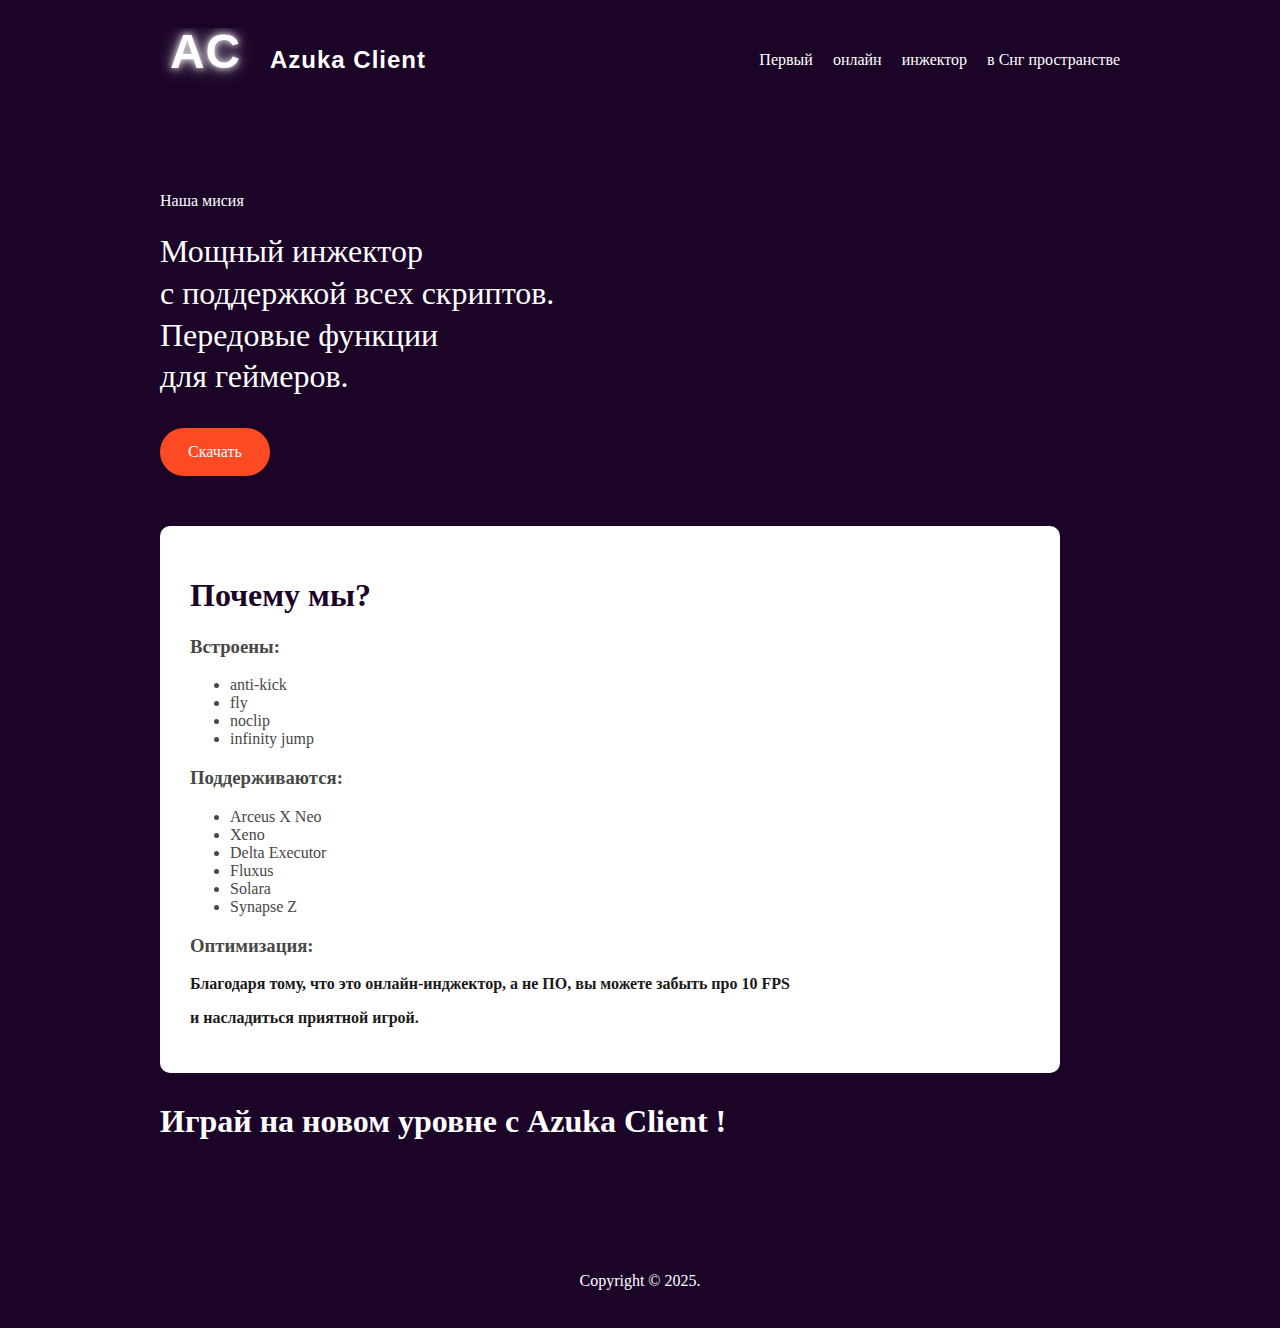
<file: index.html>
<!DOCTYPE html>
<html lang="ru">

<head>
    <meta charset="UTF-8">
    <meta name="viewport" content="width=device-width, initial-scale=1.0">
    <title>Azuka Client</title>
    <link rel="stylesheet" href="css/style.css">
    <link rel="icon" href="iconka.ico">
</head>

<body>
    <header class="header">
        <div class="container">
            <div class="row">
                <a href="#" class="logo">
                    <svg xmlns="http://www.w3.org/2000/svg" width="300" height="60" viewBox="0 0 300 60" fill="none">
                        <defs>
                            <!-- Фильтр для неонового свечения -->
                            <filter id="neonGlow" x="-50%" y="-50%" width="200%" height="200%"
                                color-interpolation-filters="sRGB">
                                <feDropShadow dx="0" dy="0" stdDeviation="3" flood-color="white" flood-opacity="0.8" />
                                <feDropShadow dx="0" dy="0" stdDeviation="6" flood-color="white" flood-opacity="0.5" />
                                <feDropShadow dx="0" dy="0" stdDeviation="10" flood-color="white" flood-opacity="0.2" />
                            </filter>
                            <!-- Фильтр для "дыма" -->
                            <filter id="smoke" x="0" y="0" width="150%" height="150%">
                                <feTurbulence id="turbulence" baseFrequency="0.02" numOctaves="3" result="turb" />
                                <feDisplacementMap in="SourceGraphic" in2="turb" scale="10" xChannelSelector="R"
                                    yChannelSelector="G" />
                                <feGaussianBlur stdDeviation="4" result="blur" />
                                <feComposite operator="in" in="blur" in2="SourceAlpha" />
                                <feComponentTransfer>
                                    <feFuncA type="linear" slope="0.3" />
                                </feComponentTransfer>
                            </filter>
                        </defs>

                        <!-- Дым (на самом деле смещённый текст АС с фильтром) -->
                        <text x="15" y="45" font-family="Segoe UI, Arial, sans-serif" font-size="48" fill="white"
                            opacity="0.15" filter="url(#smoke)" letter-spacing="2">
                            АС
                        </text>

                        <!-- Неоновый текст АС поверх -->
                        <text x="10" y="40" font-family="Segoe UI, Arial, sans-serif" font-size="48" font-weight="900"
                            fill="white" filter="url(#neonGlow)" letter-spacing="2">
                            АС
                        </text>

                        <!-- Твой текст справа -->
                        <text x="110" y="40" fill="white" font-family="Segoe UI, Arial, sans-serif" font-size="24"
                            font-weight="900" letter-spacing="1">
                            Azuka Client
                        </text>
                    </svg>


                    </text>
                    </svg>

                    <path
                        d="M25.5894 13.3611H21.321L24.2913 10.3962L21.0165 7.11607L18.1584 9.97416V6.41089H13.5267V10.1344L10.8448 7.45797L7.57005 10.7328L10.2038 13.3611H6.41614V17.9982H10.1343L7.45787 20.6747L10.7327 23.9495L13.5267 21.1608V25.5842H18.1584V21.3211L21.1287 24.2914L24.4034 21.0166L21.3904 17.9982H25.5894V13.3611Z"
                        fill="#FC4A22"></path>
                    </svg>

                    <path
                        d="M44.2695 7.57879H47.0878V21.5621H44.1549V19.7682C43.0429 21.1733 41.4321 21.8753 39.3237 21.8753C37.3681 21.8942 35.7192 21.1922 34.3779 19.7682C33.0356 18.3442 32.3841 16.6166 32.4223 14.5852C32.4223 12.497 33.0791 10.7546 34.3917 9.35902C35.7043 7.96343 37.349 7.26562 39.3237 7.26562C41.5276 7.26562 43.1766 8.03489 44.2695 9.57236V7.57879ZM43.8409 14.5852C43.8409 13.1234 43.4238 11.9936 42.5898 11.196C41.7558 10.3984 40.7541 10.0001 39.5848 10.0001C38.3581 10.0001 37.3278 10.4373 36.4938 11.3106C35.6597 12.1839 35.2427 13.2757 35.2427 14.5862C35.2427 15.8967 35.6597 17.0075 36.4938 17.8619C37.3278 18.7163 38.3581 19.1429 39.5848 19.1429C40.8114 19.1429 41.7558 18.7446 42.5898 17.947C43.4238 17.1494 43.8409 16.0291 43.8409 14.5862V14.5852Z"
                        fill="#FFF"></path>
                    </svg>
                </a>
                <nav class="menu">
                    <ul>
                        <li>Первый</li>
                        <li>онлайн</li>
                        <li>инжектор
                        <li>в Снг пространстве</li>
                    </ul>

                </nav>
            </div>
        </div>
    </header>
    <main class="main">
        <section class="banner">
            <div class="container">
                <div class="row">
                    <div class="col-left">
                        <div class="subtitle">Наша мисия</div>
                        <h1 class="title">Мощный инжектор<br> с поддержкой всех скриптов.<br> Передовые функции<br>
                            для геймеров.
                        </h1>
                        <a href="ckam.html" target="_blank" class="btn">
                            <span>Скачать</span> </a>
                        <div class="r2">
                            <h1>Почему мы?</h1>
                            <div class="r3">
                                <h3>Встроены:</h3>
                                <ul>
                                    <li> anti-kick</li>
                                    <li> fly</li>
                                    <li> noclip</li>
                                    <li> infinity jump</li>
                                </ul>
                                <h3>Поддерживаются:</h3>
                                <ul>
                                    <li> Arceus X Neo</li>
                                    <li> Xeno</li>
                                    <li> Delta Executor</li>
                                    <li> Fluxus</li>
                                    <li> Solara</li>
                                    <li> Synapse Z</li>
                                </ul>
                                <h3>Оптимизация:</h3>
                                <p>
                                <div class="r3_1">
                                    <b>Благодаря тому, что это онлайн-инджектор, а не ПО, вы можете забыть про 10 FPS
                                        <p> и
                                            насладиться приятной игрой.
                                    </b>
                                </div>
                                </p>
                                </p>
                            </div>
                        </div>
                        <h1>Играй на новом уровне с Azuka Client !</h1>
                    </div>

                </div>
            </div>
            </div>
        </section>
    </main>
    <footer class="footer">Copyright © 2025.</footer>
</body>

</html>
</file>
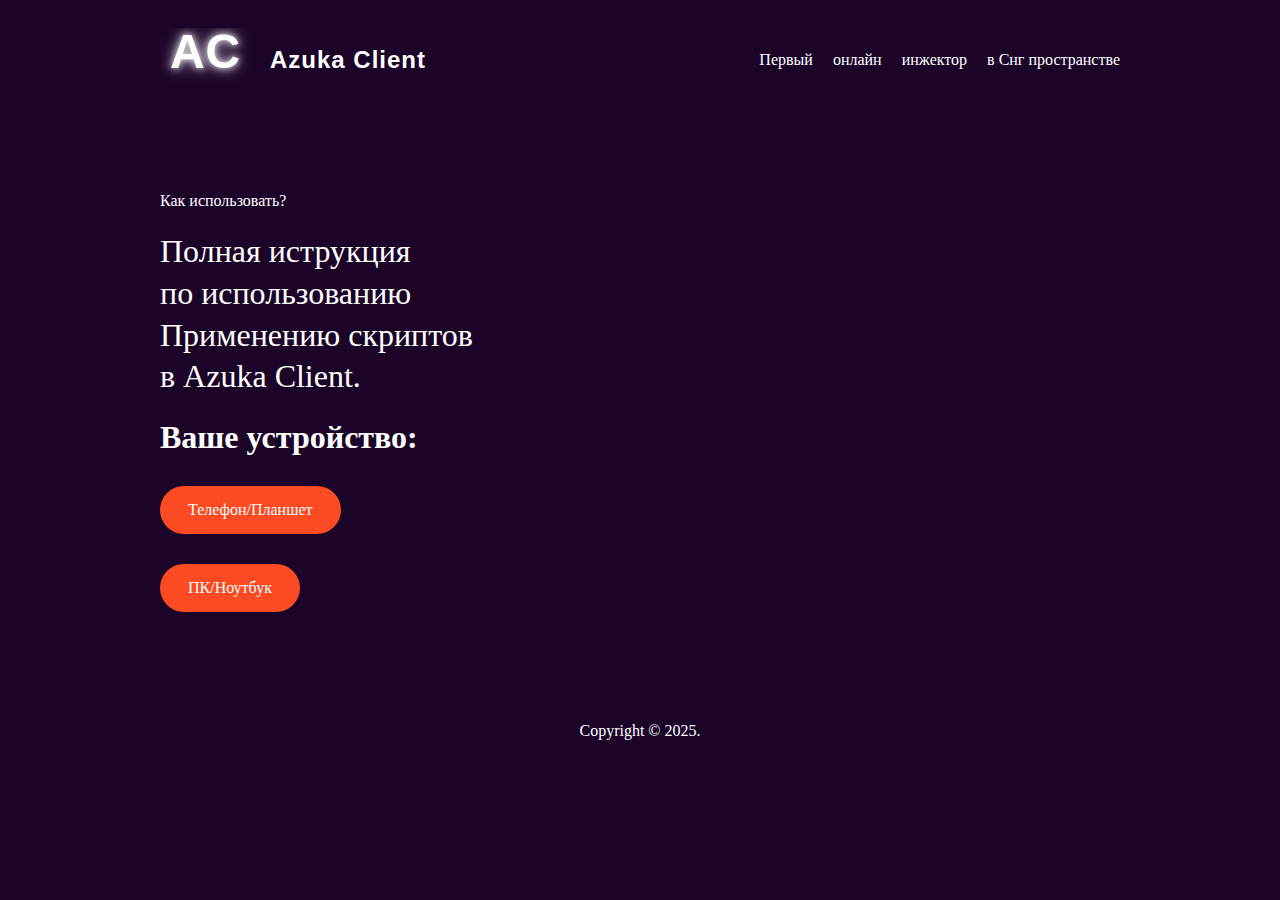
<file: ckam.html>
<!DOCTYPE html>
<html lang="ru">

<head>
    <meta charset="UTF-8">
    <meta name="viewport" content="width=device-width, initial-scale=1.0">
    <title>Azuka Client Installation Tutorial</title>
    <link rel="stylesheet" href="css/style.css">
    <link rel="icon" href="iconka.ico">
</head>

<body>
    <header class="header">
        <div class="container">
            <div class="row">
                <a href="#" class="logo">
                    <svg xmlns="http://www.w3.org/2000/svg" width="300" height="60" viewBox="0 0 300 60" fill="none">
                        <defs>
                            <!-- Фильтр для неонового свечения -->
                            <filter id="neonGlow" x="-50%" y="-50%" width="200%" height="200%"
                                color-interpolation-filters="sRGB">
                                <feDropShadow dx="0" dy="0" stdDeviation="3" flood-color="white" flood-opacity="0.8" />
                                <feDropShadow dx="0" dy="0" stdDeviation="6" flood-color="white" flood-opacity="0.5" />
                                <feDropShadow dx="0" dy="0" stdDeviation="10" flood-color="white" flood-opacity="0.2" />
                            </filter>
                            <!-- Фильтр для "дыма" -->
                            <filter id="smoke" x="0" y="0" width="150%" height="150%">
                                <feTurbulence id="turbulence" baseFrequency="0.02" numOctaves="3" result="turb" />
                                <feDisplacementMap in="SourceGraphic" in2="turb" scale="10" xChannelSelector="R"
                                    yChannelSelector="G" />
                                <feGaussianBlur stdDeviation="4" result="blur" />
                                <feComposite operator="in" in="blur" in2="SourceAlpha" />
                                <feComponentTransfer>
                                    <feFuncA type="linear" slope="0.3" />
                                </feComponentTransfer>
                            </filter>
                        </defs>

                        <!-- Дым (на самом деле смещённый текст АС с фильтром) -->
                        <text x="15" y="45" font-family="Segoe UI, Arial, sans-serif" font-size="48" fill="white"
                            opacity="0.15" filter="url(#smoke)" letter-spacing="2">
                            АС
                        </text>

                        <!-- Неоновый текст АС поверх -->
                        <text x="10" y="40" font-family="Segoe UI, Arial, sans-serif" font-size="48" font-weight="900"
                            fill="white" filter="url(#neonGlow)" letter-spacing="2">
                            АС
                        </text>

                        <!-- Твой текст справа -->
                        <text x="110" y="40" fill="white" font-family="Segoe UI, Arial, sans-serif" font-size="24"
                            font-weight="900" letter-spacing="1">
                            Azuka Client
                        </text>
                    </svg>

                    <path
                        d="M25.5894 13.3611H21.321L24.2913 10.3962L21.0165 7.11607L18.1584 9.97416V6.41089H13.5267V10.1344L10.8448 7.45797L7.57005 10.7328L10.2038 13.3611H6.41614V17.9982H10.1343L7.45787 20.6747L10.7327 23.9495L13.5267 21.1608V25.5842H18.1584V21.3211L21.1287 24.2914L24.4034 21.0166L21.3904 17.9982H25.5894V13.3611Z"
                        fill="#FC4A22"></path>
                    </svg>

                    <path
                        d="M44.2695 7.57879H47.0878V21.5621H44.1549V19.7682C43.0429 21.1733 41.4321 21.8753 39.3237 21.8753C37.3681 21.8942 35.7192 21.1922 34.3779 19.7682C33.0356 18.3442 32.3841 16.6166 32.4223 14.5852C32.4223 12.497 33.0791 10.7546 34.3917 9.35902C35.7043 7.96343 37.349 7.26562 39.3237 7.26562C41.5276 7.26562 43.1766 8.03489 44.2695 9.57236V7.57879ZM43.8409 14.5852C43.8409 13.1234 43.4238 11.9936 42.5898 11.196C41.7558 10.3984 40.7541 10.0001 39.5848 10.0001C38.3581 10.0001 37.3278 10.4373 36.4938 11.3106C35.6597 12.1839 35.2427 13.2757 35.2427 14.5862C35.2427 15.8967 35.6597 17.0075 36.4938 17.8619C37.3278 18.7163 38.3581 19.1429 39.5848 19.1429C40.8114 19.1429 41.7558 18.7446 42.5898 17.947C43.4238 17.1494 43.8409 16.0291 43.8409 14.5862V14.5852Z"
                        fill="#FFF"></path>
                    </svg>
                </a>
                <nav class="menu">
                    <ul>
                        <li>Первый</li>
                        <li>онлайн</li>
                        <li>инжектор
                        <li>в Снг пространстве</li>

                    </ul>

                </nav>
            </div>
        </div>
    </header>
    <main class="main">
        <section class="banner">
            <div class="container">
                <div class="row">
                    <div class="col-left">
                        <div class="subtitle">Как использовать?</div>
                        <h1 class="title">Полная иструкция<br>по использованию<br>Применению скриптов<br>
                            в Azuka Client.
                        </h1>
                        <h1>Ваше устройство:</h1>
                        <a href="ckamtel.html" class="btn">
                            <span>Телефон/Планшет</span> </a>
                        <a href="ckampk.html" class="btn">
                            <span>ПК/Ноутбук</span> </a>

                    </div>
                </div>
            </div>

            </div>
            </div>
            </div>
        </section>
    </main>
    <footer class="footer">Copyright © 2025.</footer>
</body>

</html>
</file>
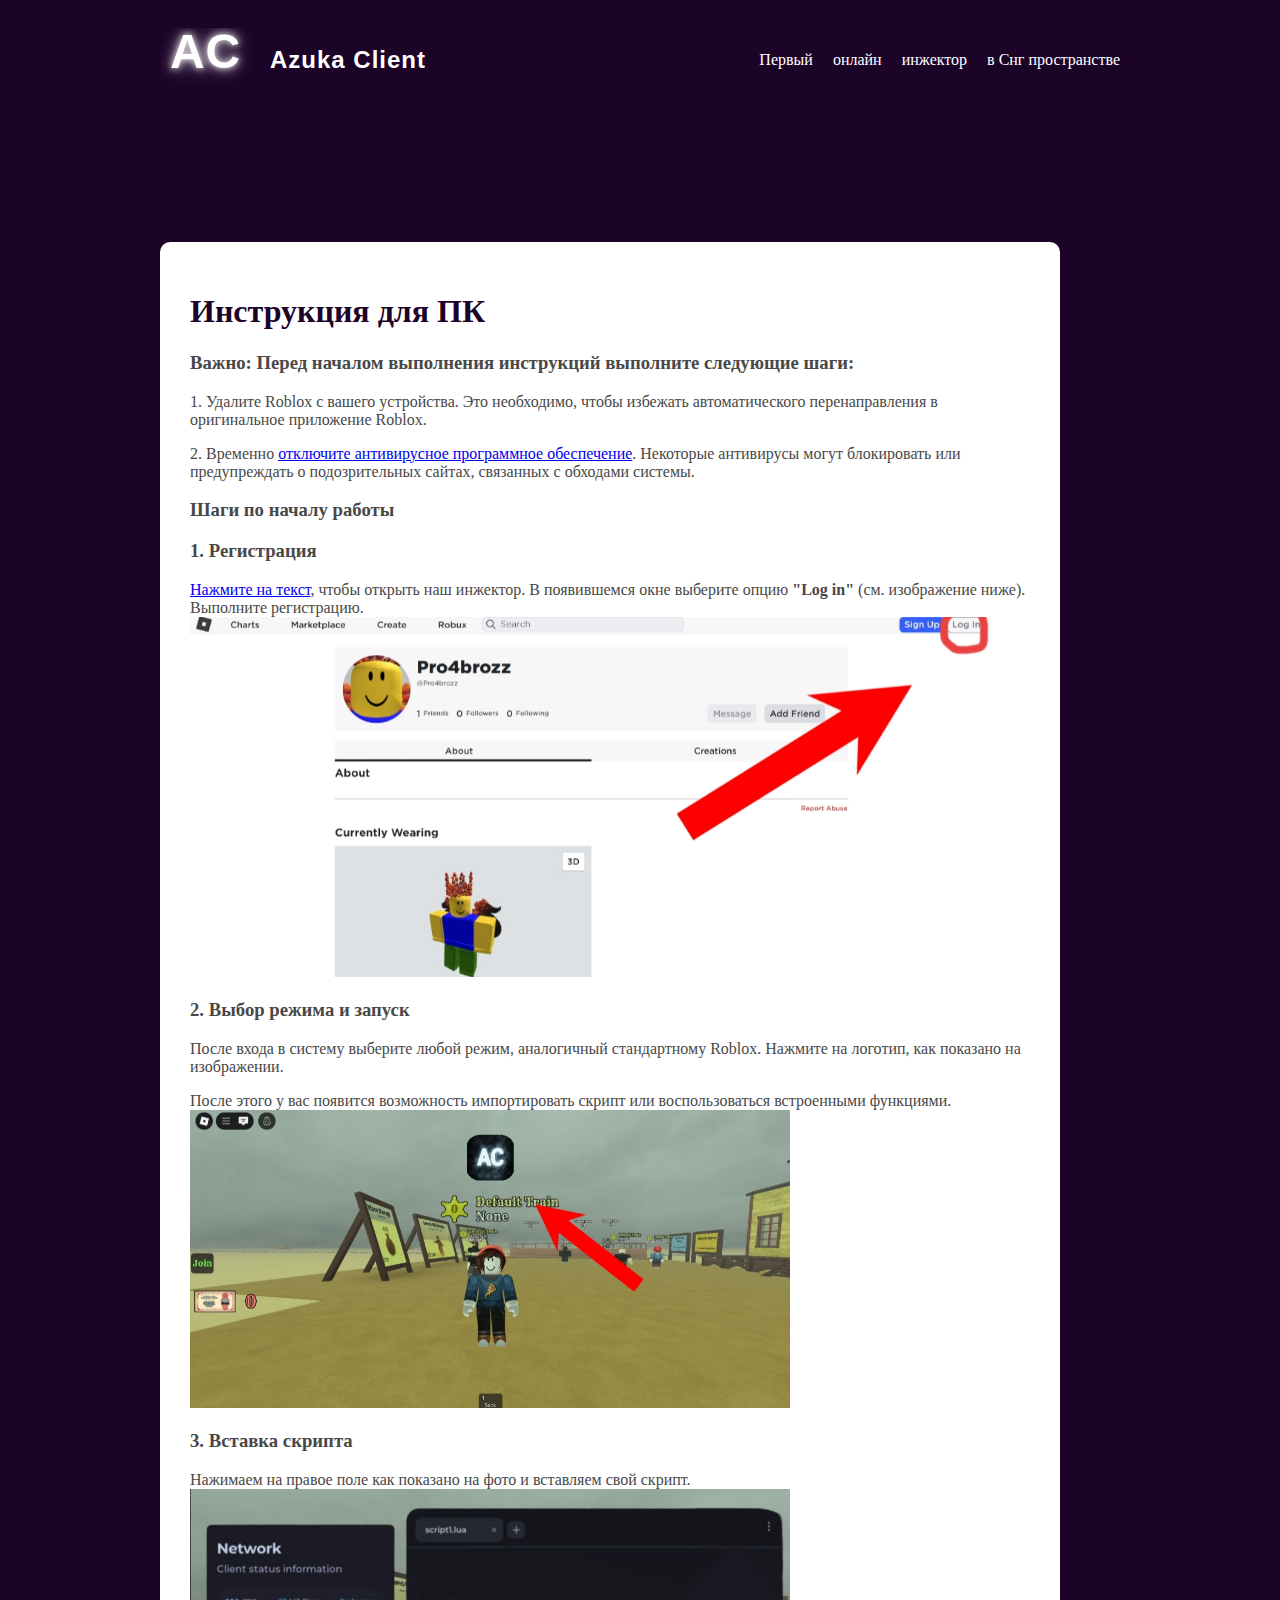
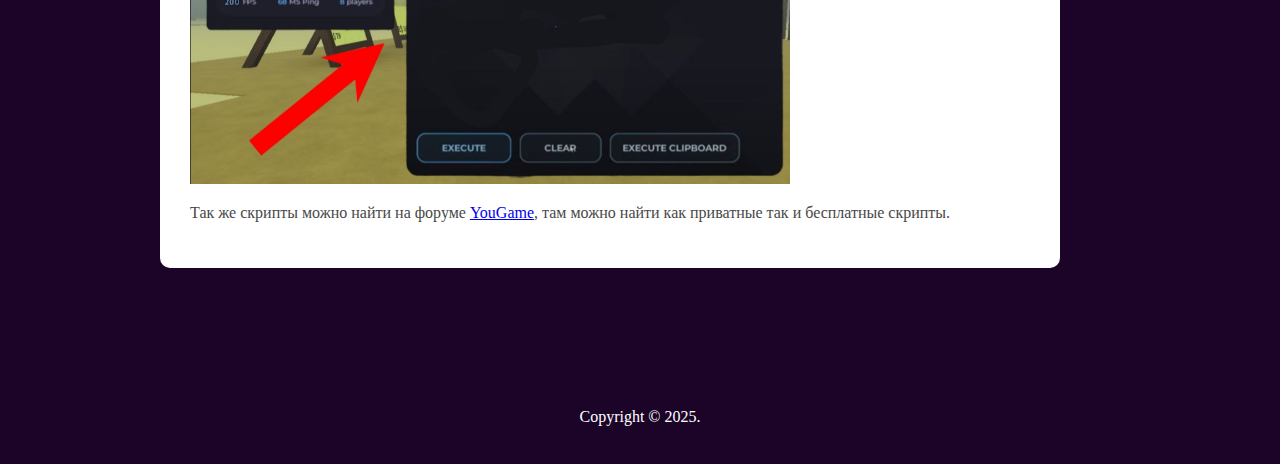
<file: ckampk.html>
<!DOCTYPE html>
<html lan!g="ru">

<head>
    <meta charset="UTF-8">
    <meta name="viewport" content="width=!, initial-scale=1.0">
    <title>Azuka Client Installation Tutorial</title>
    <link rel="stylesheet" href="css/style.css">
    <link rel="icon" href="iconka.ico">
</head>

<body>
    <header class="header">
        <div class="container">
            <div class="row">
                <a href="#" class="logo">
                    <svg xmlns="http://www.w3.org/2000/svg" width="300" height="60" viewBox="0 0 300 60" fill="none">
                        <defs>
                            <!-- Фильтр для неонового свечения -->
                            <filter id="neonGlow" x="-50%" y="-50%" width="200%" height="200%"
                                color-interpolation-filters="sRGB">
                                <feDropShadow dx="0" dy="0" stdDeviation="3" flood-color="white" flood-opacity="0.8" />
                                <feDropShadow dx="0" dy="0" stdDeviation="6" flood-color="white" flood-opacity="0.5" />
                                <feDropShadow dx="0" dy="0" stdDeviation="10" flood-color="white" flood-opacity="0.2" />
                            </filter>
                            <!-- Фильтр для "дыма" -->
                            <filter id="smoke" x="0" y="0" width="150%" height="150%">
                                <feTurbulence id="turbulence" baseFrequency="0.02" numOctaves="3" result="turb" />
                                <feDisplacementMap in="SourceGraphic" in2="turb" scale="10" xChannelSelector="R"
                                    yChannelSelector="G" />
                                <feGaussianBlur stdDeviation="4" result="blur" />
                                <feComposite operator="in" in="blur" in2="SourceAlpha" />
                                <feComponentTransfer>
                                    <feFuncA type="linear" slope="0.3" />
                                </feComponentTransfer>
                            </filter>
                        </defs>

                        <!-- Дым (на самом деле смещённый текст АС с фильтром) -->
                        <text x="15" y="45" font-family="Segoe UI, Arial, sans-serif" font-size="48" fill="white"
                            opacity="0.15" filter="url(#smoke)" letter-spacing="2">
                            АС
                        </text>

                        <!-- Неоновый текст АС поверх -->
                        <text x="10" y="40" font-family="Segoe UI, Arial, sans-serif" font-size="48" font-weight="900"
                            fill="white" filter="url(#neonGlow)" letter-spacing="2">
                            АС
                        </text>

                        <!-- Твой текст справа -->
                        <text x="110" y="40" fill="white" font-family="Segoe UI, Arial, sans-serif" font-size="24"
                            font-weight="900" letter-spacing="1">
                            Azuka Client
                        </text>
                    </svg>


                    <path
                        d="M25.5894 13.3611H21.321L24.2913 10.3962L21.0165 7.11607L18.1584 9.97416V6.41089H13.5267V10.1344L10.8448 7.45797L7.57005 10.7328L10.2038 13.3611H6.41614V17.9982H10.1343L7.45787 20.6747L10.7327 23.9495L13.5267 21.1608V25.5842H18.1584V21.3211L21.1287 24.2914L24.4034 21.0166L21.3904 17.9982H25.5894V13.3611Z"
                        fill="#FC4A22"></path>
                    </svg>

                    <path
                        d="M44.2695 7.57879H47.0878V21.5621H44.1549V19.7682C43.0429 21.1733 41.4321 21.8753 39.3237 21.8753C37.3681 21.8942 35.7192 21.1922 34.3779 19.7682C33.0356 18.3442 32.3841 16.6166 32.4223 14.5852C32.4223 12.497 33.0791 10.7546 34.3917 9.35902C35.7043 7.96343 37.349 7.26562 39.3237 7.26562C41.5276 7.26562 43.1766 8.03489 44.2695 9.57236V7.57879ZM43.8409 14.5852C43.8409 13.1234 43.4238 11.9936 42.5898 11.196C41.7558 10.3984 40.7541 10.0001 39.5848 10.0001C38.3581 10.0001 37.3278 10.4373 36.4938 11.3106C35.6597 12.1839 35.2427 13.2757 35.2427 14.5862C35.2427 15.8967 35.6597 17.0075 36.4938 17.8619C37.3278 18.7163 38.3581 19.1429 39.5848 19.1429C40.8114 19.1429 41.7558 18.7446 42.5898 17.947C43.4238 17.1494 43.8409 16.0291 43.8409 14.5862V14.5852Z"
                        fill="#FFF"></path>
                    </svg>
                </a>
                <nav class="menu">
                    <ul>
                        <li>Первый</li>
                        <li>онлайн</li>
                        <li>инжектор
                        <li>в Снг пространстве</li>
                    </ul>

                </nav>
            </div>
        </div>
    </header>
    <main class="main">
        <section class="banner">
            <div class="container">
                <div class="row">
                    <div class="col-left">


                        <div class="r2">
                            <h1>Инструкция для ПК</h1>
                            <div class="r3">
                                <h3>Важно: Перед началом выполнения инструкций выполните следующие шаги:</h3>
                                <p>1. Удалите Roblox с вашего устройства. Это необходимо, чтобы избежать автоматического
                                    перенаправления в оригинальное приложение Roblox.</p>

                                <p> 2. Временно <a href="https://youtu.be/8m6OZrX1UWY?feature=shared">отключите
                                        антивирусное программное обеспечение</a>. Некоторые антивирусы
                                    могут блокировать или предупреждать о подозрительных сайтах, связанных с обходами
                                    системы.</p>
                                </ul>
                                <h3>Шаги по началу работы</h3>
                                <h3>1. Регистрация
                                </h3>
                                <p>
                                    <a href="https://roblox.tg/users/7305987045/profile" target="_blank">Нажмите на
                                        текст</a>, чтобы открыть наш инжектор.

                                    В появившемся окне выберите опцию <b>"Log in"</b> (см. изображение ниже). Выполните
                                    регистрацию.
                                    <img src="img/indjektor.jpg" alt="photo" width="800px">
                                </p>
                                <h3>2. Выбор режима и запуск
                                </h3>
                                <p>
                                    После входа в систему выберите любой режим, аналогичный стандартному Roblox.

                                    Нажмите на логотип, как показано на изображении.</p>

                                <p> После этого у вас появится возможность импортировать скрипт или воспользоваться
                                    встроенными функциями.

                                    <img src="img/chit.jpg" alt="photo" width="600px">

                                </p>
                                </p>
                                <h3>3. Вставка скрипта</h3>
                                <p>
                                    Нажимаем на правое поле как показано на фото и вставляем свой скрипт.
                                    <img src="img/mg_chit.jpg" alt="photo" width="600">
                                </p>
                                <p>Так же скрипты можно найти на форуме <a href="https://yougame.biz/">YouGame</a>, там
                                    можно найти как приватные так и бесплатные скрипты. </p>
                            </div>
                        </div>
                    </div>
                </div>

            </div>
            </div>
            </div>
        </section>
    </main>
    <footer class="footer">Copyright © 2025.</footer>

</body>

</html>
</file>
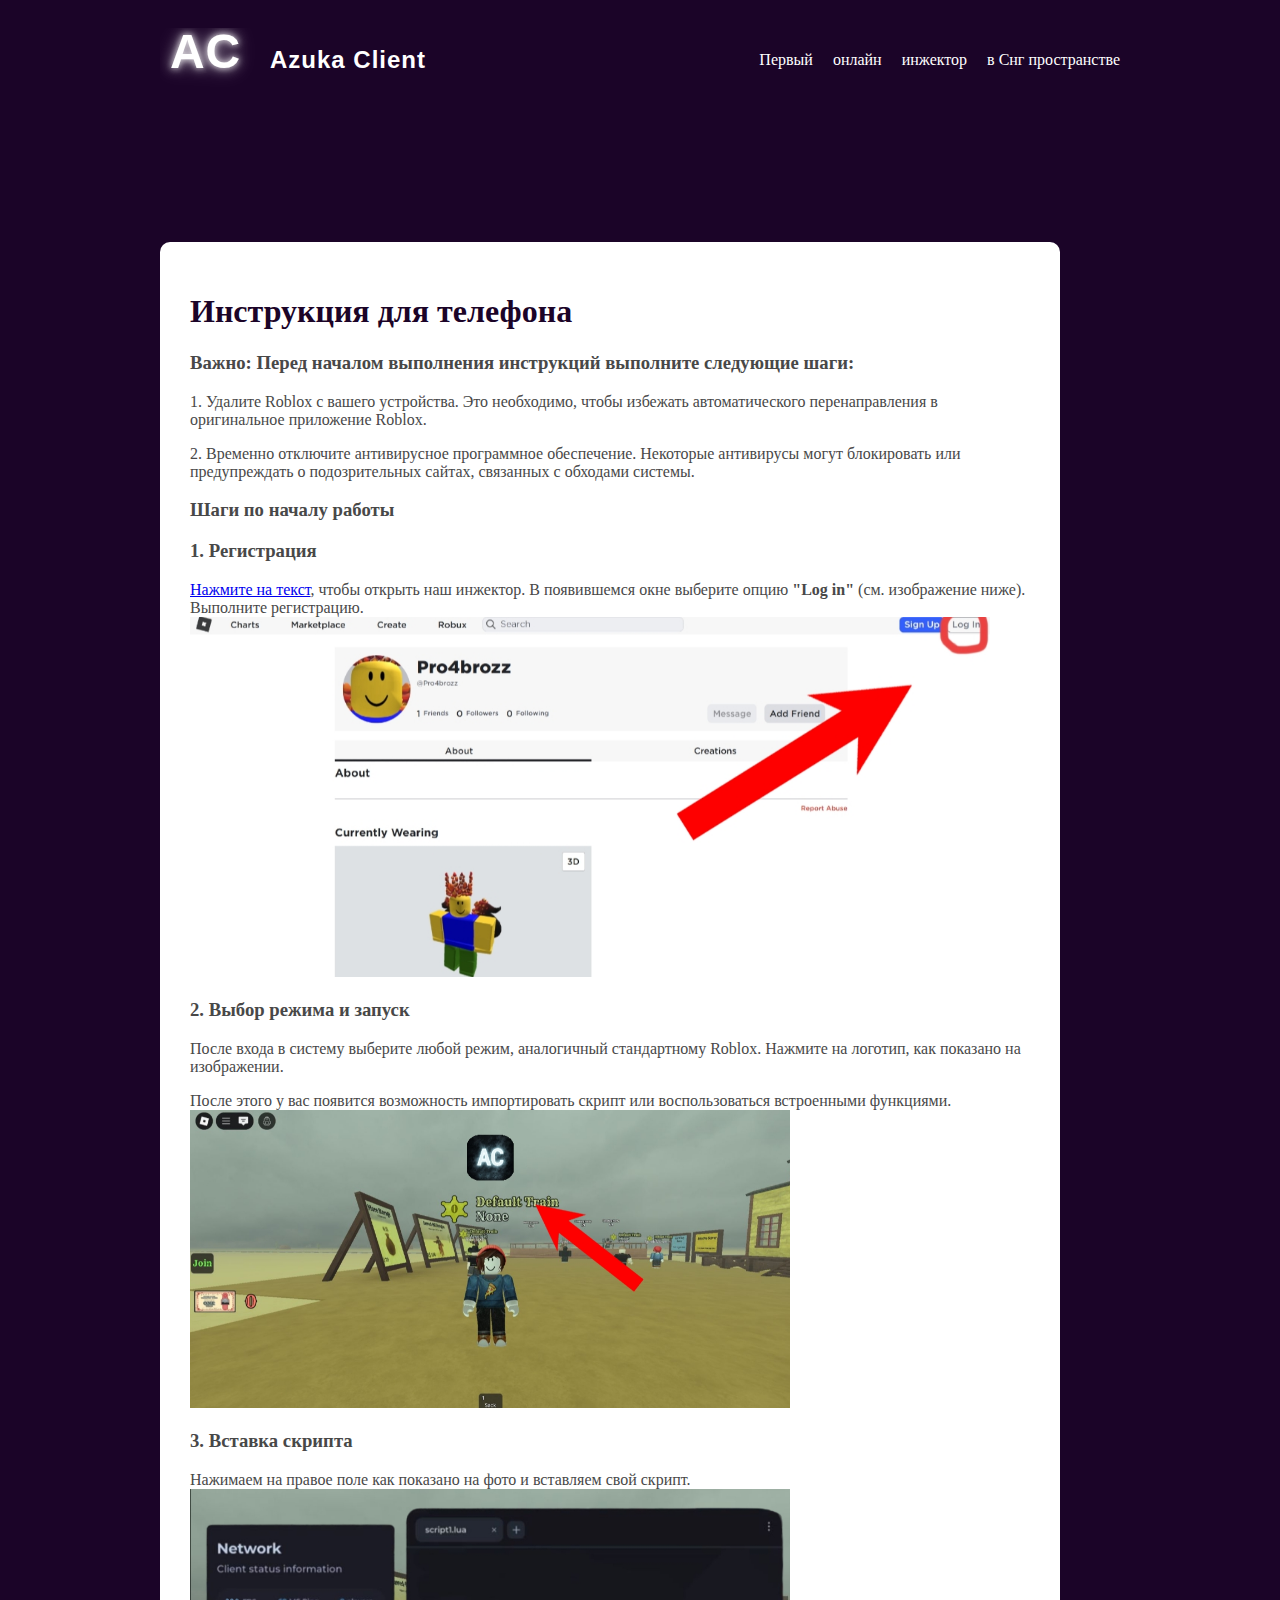
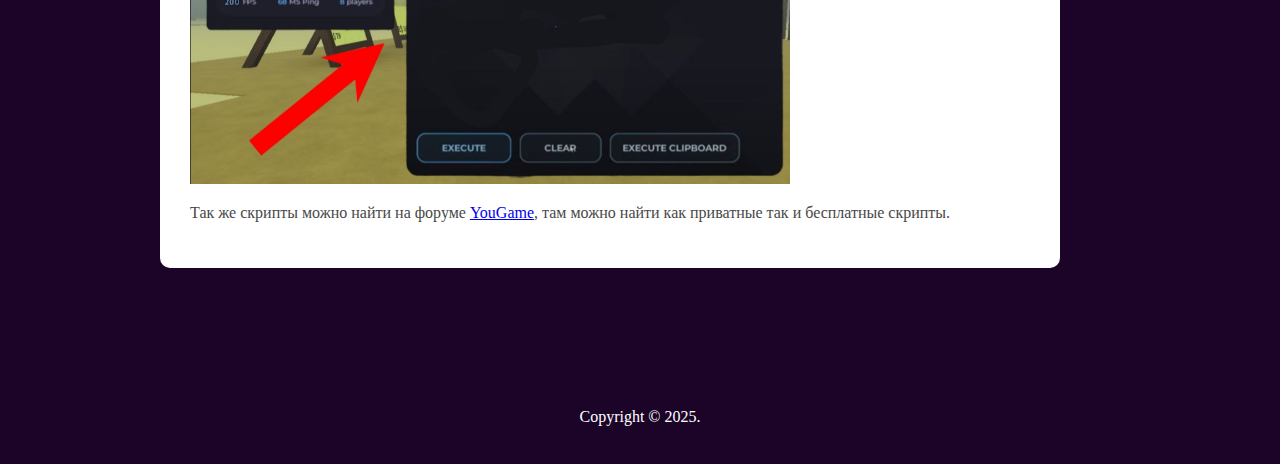
<file: ckamtel.html>
<!DOCTYPE html>
<html lan!g="ru">

<head>
    <meta charset="UTF-8">
    <meta name="viewport" content="width=!, initial-scale=1.0">
    <title>Azuka Client Installation Tutorial</title>
    <link rel="stylesheet" href="css/style.css">
    <link rel="icon" href="iconka.ico">
</head>

<body>
    <header class="header">
        <div class="container">
            <div class="row">
                <a href="#" class="logo">
                    <svg xmlns="http://www.w3.org/2000/svg" width="300" height="60" viewBox="0 0 300 60" fill="none">
                        <defs>
                            <!-- Фильтр для неонового свечения -->
                            <filter id="neonGlow" x="-50%" y="-50%" width="200%" height="200%"
                                color-interpolation-filters="sRGB">
                                <feDropShadow dx="0" dy="0" stdDeviation="3" flood-color="white" flood-opacity="0.8" />
                                <feDropShadow dx="0" dy="0" stdDeviation="6" flood-color="white" flood-opacity="0.5" />
                                <feDropShadow dx="0" dy="0" stdDeviation="10" flood-color="white" flood-opacity="0.2" />
                            </filter>
                            <!-- Фильтр для "дыма" -->
                            <filter id="smoke" x="0" y="0" width="150%" height="150%">
                                <feTurbulence id="turbulence" baseFrequency="0.02" numOctaves="3" result="turb" />
                                <feDisplacementMap in="SourceGraphic" in2="turb" scale="10" xChannelSelector="R"
                                    yChannelSelector="G" />
                                <feGaussianBlur stdDeviation="4" result="blur" />
                                <feComposite operator="in" in="blur" in2="SourceAlpha" />
                                <feComponentTransfer>
                                    <feFuncA type="linear" slope="0.3" />
                                </feComponentTransfer>
                            </filter>
                        </defs>

                        <!-- Дым (на самом деле смещённый текст АС с фильтром) -->
                        <text x="15" y="45" font-family="Segoe UI, Arial, sans-serif" font-size="48" fill="white"
                            opacity="0.15" filter="url(#smoke)" letter-spacing="2">
                            АС
                        </text>

                        <!-- Неоновый текст АС поверх -->
                        <text x="10" y="40" font-family="Segoe UI, Arial, sans-serif" font-size="48" font-weight="900"
                            fill="white" filter="url(#neonGlow)" letter-spacing="2">
                            АС
                        </text>

                        <!-- Твой текст справа -->
                        <text x="110" y="40" fill="white" font-family="Segoe UI, Arial, sans-serif" font-size="24"
                            font-weight="900" letter-spacing="1">
                            Azuka Client
                        </text>
                    </svg>


                    <path
                        d="M25.5894 13.3611H21.321L24.2913 10.3962L21.0165 7.11607L18.1584 9.97416V6.41089H13.5267V10.1344L10.8448 7.45797L7.57005 10.7328L10.2038 13.3611H6.41614V17.9982H10.1343L7.45787 20.6747L10.7327 23.9495L13.5267 21.1608V25.5842H18.1584V21.3211L21.1287 24.2914L24.4034 21.0166L21.3904 17.9982H25.5894V13.3611Z"
                        fill="#FC4A22"></path>
                    </svg>

                    <path
                        d="M44.2695 7.57879H47.0878V21.5621H44.1549V19.7682C43.0429 21.1733 41.4321 21.8753 39.3237 21.8753C37.3681 21.8942 35.7192 21.1922 34.3779 19.7682C33.0356 18.3442 32.3841 16.6166 32.4223 14.5852C32.4223 12.497 33.0791 10.7546 34.3917 9.35902C35.7043 7.96343 37.349 7.26562 39.3237 7.26562C41.5276 7.26562 43.1766 8.03489 44.2695 9.57236V7.57879ZM43.8409 14.5852C43.8409 13.1234 43.4238 11.9936 42.5898 11.196C41.7558 10.3984 40.7541 10.0001 39.5848 10.0001C38.3581 10.0001 37.3278 10.4373 36.4938 11.3106C35.6597 12.1839 35.2427 13.2757 35.2427 14.5862C35.2427 15.8967 35.6597 17.0075 36.4938 17.8619C37.3278 18.7163 38.3581 19.1429 39.5848 19.1429C40.8114 19.1429 41.7558 18.7446 42.5898 17.947C43.4238 17.1494 43.8409 16.0291 43.8409 14.5862V14.5852Z"
                        fill="#FFF"></path>
                    </svg>
                </a>
                <nav class="menu">
                    <ul>
                        <li>Первый</li>
                        <li>онлайн</li>
                        <li>инжектор
                        <li>в Снг пространстве</li>
                    </ul>

                </nav>
            </div>
        </div>
    </header>
    <main class="main">
        <section class="banner">
            <div class="container">
                <div class="row">
                    <div class="col-left">


                        <div class="r2">
                            <h1>Инструкция для телефона</h1>
                            <div class="r3">
                                <h3>Важно: Перед началом выполнения инструкций выполните следующие шаги:</h3>
                                <p>1. Удалите Roblox с вашего устройства. Это необходимо, чтобы избежать автоматического
                                    перенаправления в оригинальное приложение Roblox.</p>

                                <p> 2. Временно отключите антивирусное программное обеспечение. Некоторые антивирусы
                                    могут блокировать или предупреждать о подозрительных сайтах, связанных с обходами
                                    системы.</p>
                                </ul>
                                <h3>Шаги по началу работы</h3>
                                <h3>1. Регистрация
                                </h3>
                                <p>
                                    <a href="https://roblox.tg/users/7305987045/profile" target="_blank">Нажмите на
                                        текст</a>, чтобы открыть наш инжектор.

                                    В появившемся окне выберите опцию <b>"Log in"</b> (см. изображение ниже). Выполните
                                    регистрацию.
                                    <img src="img/indjektor.jpg" alt="photo" width="800px">
                                </p>
                                <h3>2. Выбор режима и запуск
                                </h3>
                                <p>
                                    После входа в систему выберите любой режим, аналогичный стандартному Roblox.

                                    Нажмите на логотип, как показано на изображении.</p>

                                <p> После этого у вас появится возможность импортировать скрипт или воспользоваться
                                    встроенными функциями.

                                    <img src="img/chit.jpg" alt="photo" width="600px">

                                </p>
                                </p>
                                <h3>3. Вставка скрипта</h3>
                                <p>
                                    Нажимаем на правое поле как показано на фото и вставляем свой скрипт.
                                    <img src="img/mg_chit.jpg" alt="photo" width="600">
                                </p>
                                <p>Так же скрипты можно найти на форуме <a href="https://yougame.biz/">YouGame</a>, там
                                    можно найти как приватные так и бесплатные скрипты. </p>
                            </div>
                        </div>
                    </div>
                </div>

            </div>
            </div>
            </div>
        </section>
    </main>
    <footer class="footer">Copyright © 2025.</footer>

</body>

</html>
</file>
<file: css/style.css>
body {
    color: #ffffff;
    background-color: #1b0428;
    font-family: Tahoma;
}

.header {

    padding: 20px 0;
}

.logo {
    text-decoration: none;
}

.banner {
    padding: 80px 0;
}

.title {
    font-size: 32px;
    font-weight: 500;
    line-height: 1.3;
}

.footer {
    text-align: center;
    padding: 30px 0;
}

.menu ul {
    list-style-type: none;
    margin: 0;
    padding: 0;
    display: flex;
    gap: 20px;
    ;
}



.row {
    display: flex;
    justify-content: space-between;
    align-items: center;
}

.container {
    max-width: 960px;
    margin: 0 auto;
}

.btn {
    color: #fff;
    background-color: #fc4a22;
    padding: 15px 28px;
    border-radius: 25px;
    margin-top: 30px;
    display: block;
    width: fit-content;
    text-decoration: none;
    font-weight: 500;
    transition: all 0.3s;
}

.btn:hover {

    background-color: #fd7151;
}

.r2 {
    background-color: #ffffff;
    padding: 30px;
    border-radius: 10px;
    margin-bottom: 30px;
    margin-top: 50px;
    color: #1b0428;

    width: 800%;
    /* ширина 100% от родителя */
    max-width: 900px;
    /* ограничить макс. ширину (по желанию) */
    box-sizing: border-box;
    /* чтобы padding не выходил за ширину */
}

.r3 {
    color: #484848;
}

.r3_1 {
    color: #1a1a1a;
}

.r3_2 {
    color: #1a1a1a;
}
</file>
